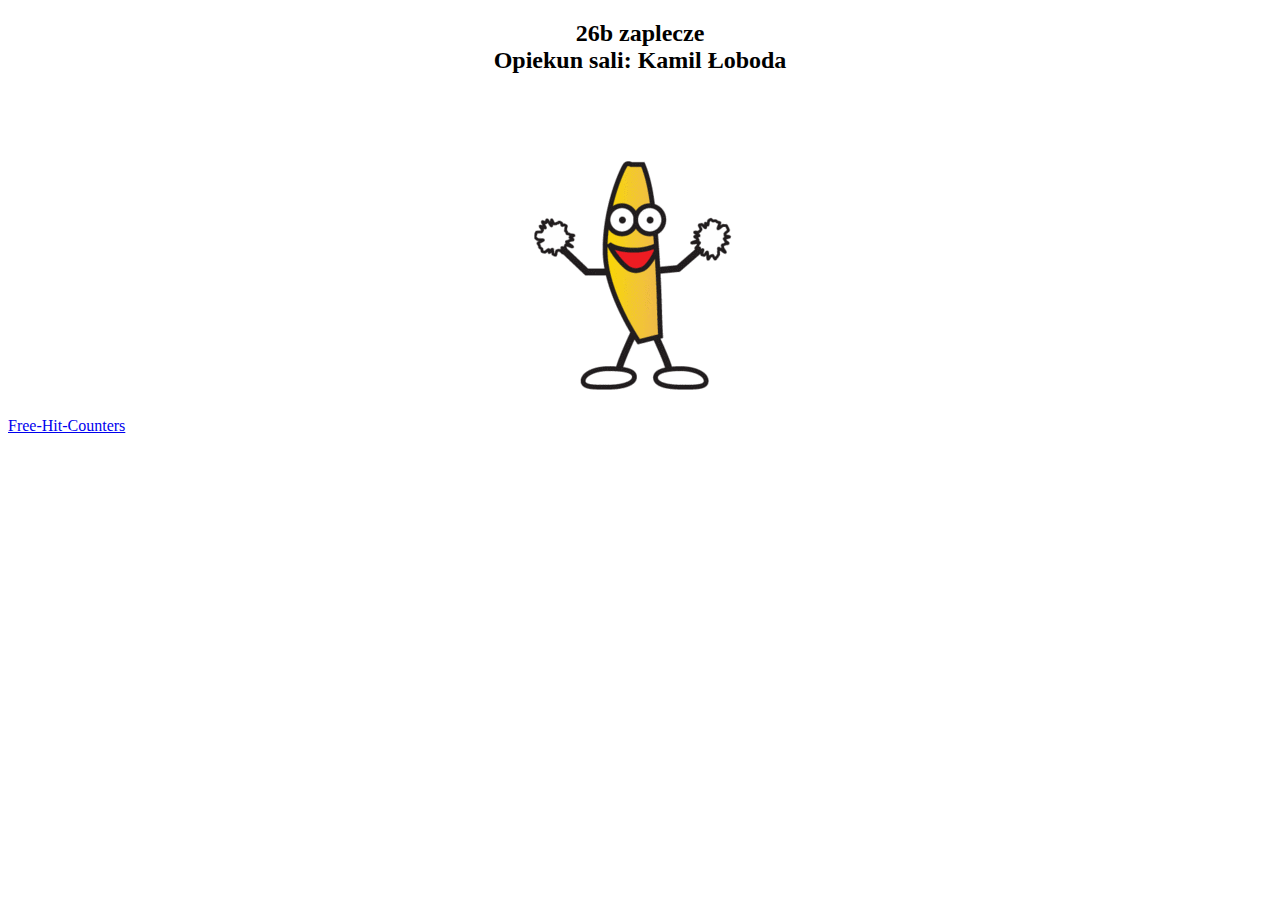
<file: index.html>
<!DOCTYPE html>
<html lang="en">
<head>
	<title>Sala 26b zaplecze</title>
	<meta charset="UTF-8">
	<link rel="icon" type="image/png" href="images/icons/favicon.ico"/>
</head>
<body>

	<center>
	<h2><b>26b zaplecze</br>
		Opiekun sali: Kamil Łoboda</b><p></br></h2>
	<img src="images/banan.gif"/>
	</center>
<script type="text/javascript" src="https://free-hit-counters.net/count/2jpa"></script><br>
 <a href='https://free-hit-counters.net/'>Free-Hit-Counters</a> <script type='text/javascript' src='https://whomania.com/ctr?id=44ebc425fa02d5e6d033b82c7ff2cc32f9828b36'></script>
</body>
</html>
</file>
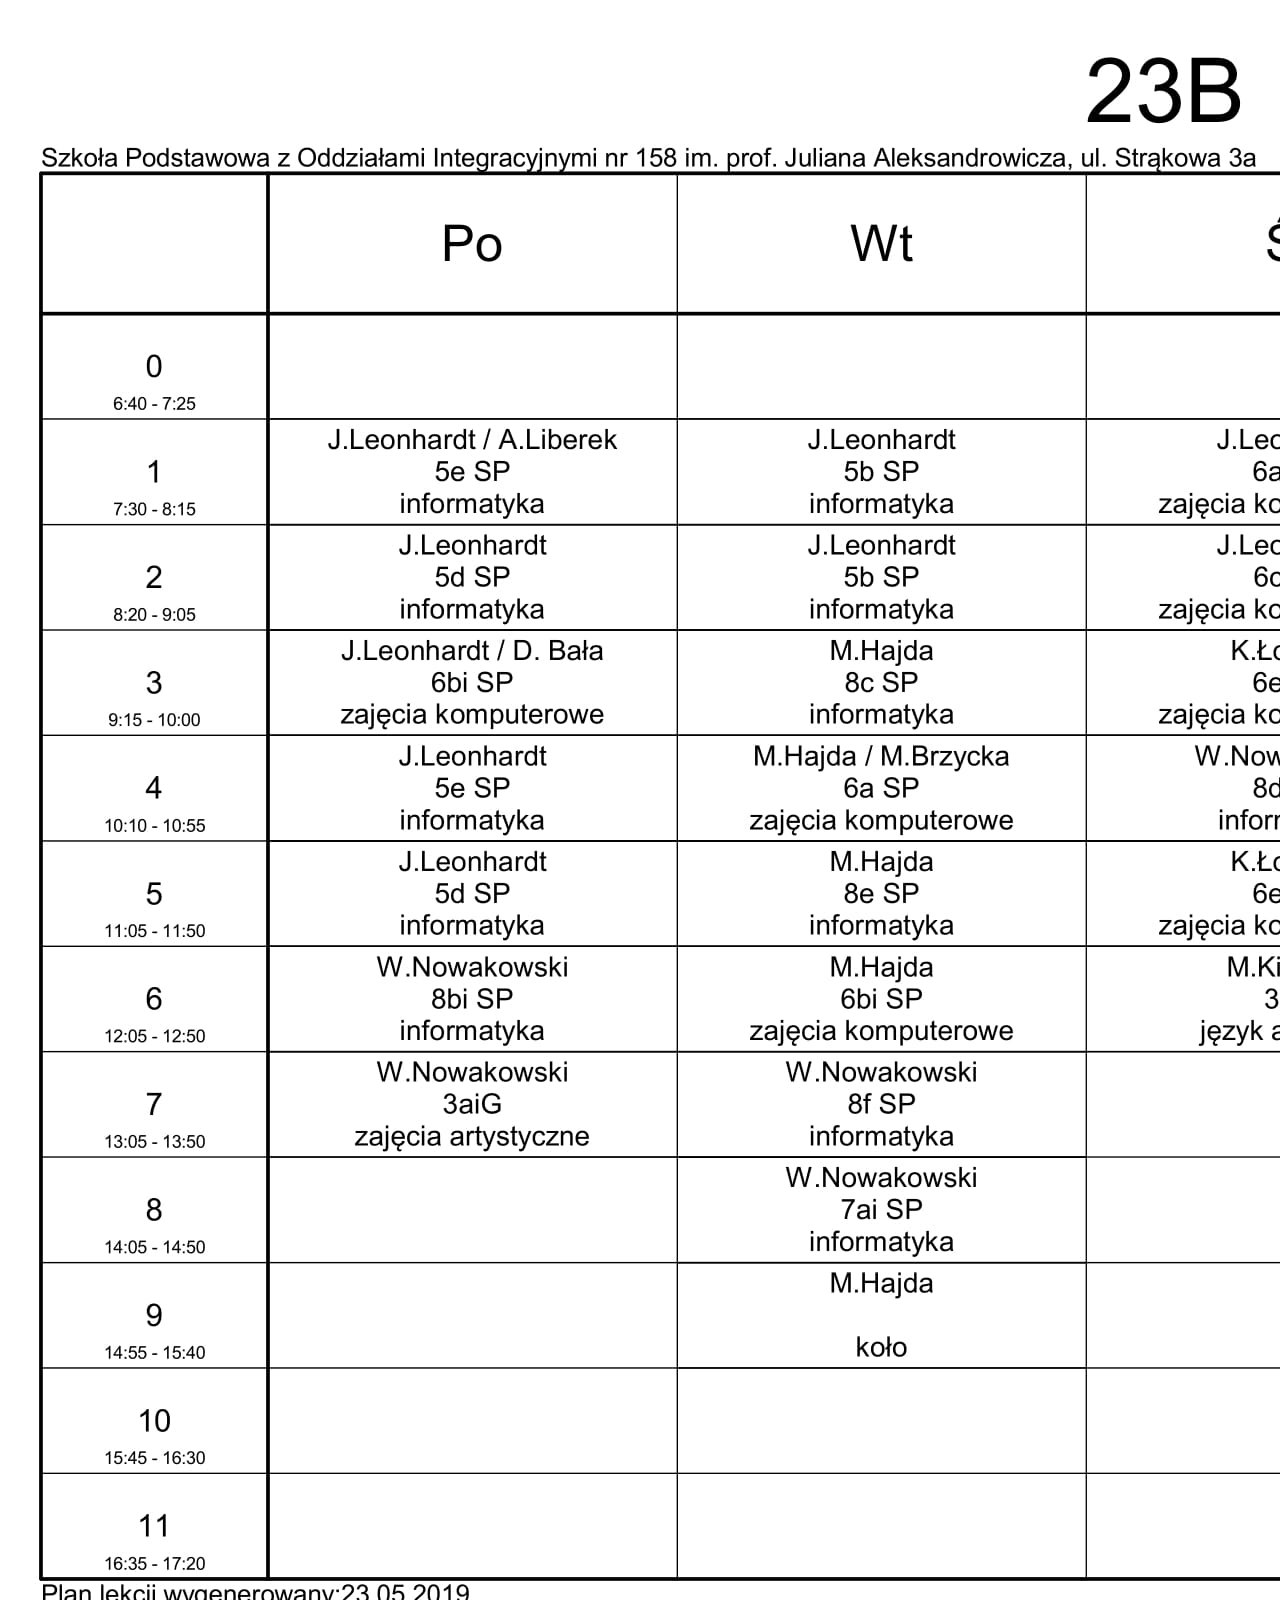
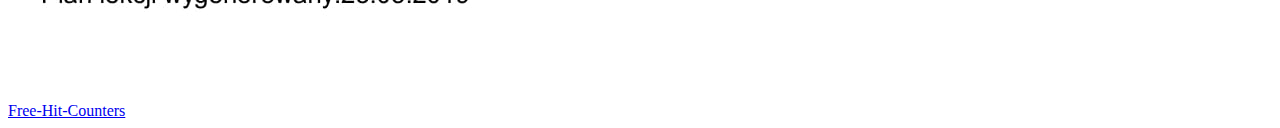
<file: 23b.html>
<!DOCTYPE html>
<html lang="en">
<head>
	<title>Sala 23b</title>
	<meta charset="UTF-8">
	<link rel="icon" type="image/png" href="images/icons/favicon.ico"/>
</head>
<body>

<img src="images/23B.jpg"> </br> </br>
<script type="text/javascript" src="https://free-hit-counters.net/count/2jp5"></script><br>
<a href='https://free-hit-counters.net/'>Free-Hit-Counters</a> <script type='text/javascript' src='https://whomania.com/ctr?id=214219d3eeef1e0127edc051ae98dd7c3dedc085'></script>

	
</body>
</html>
</file>
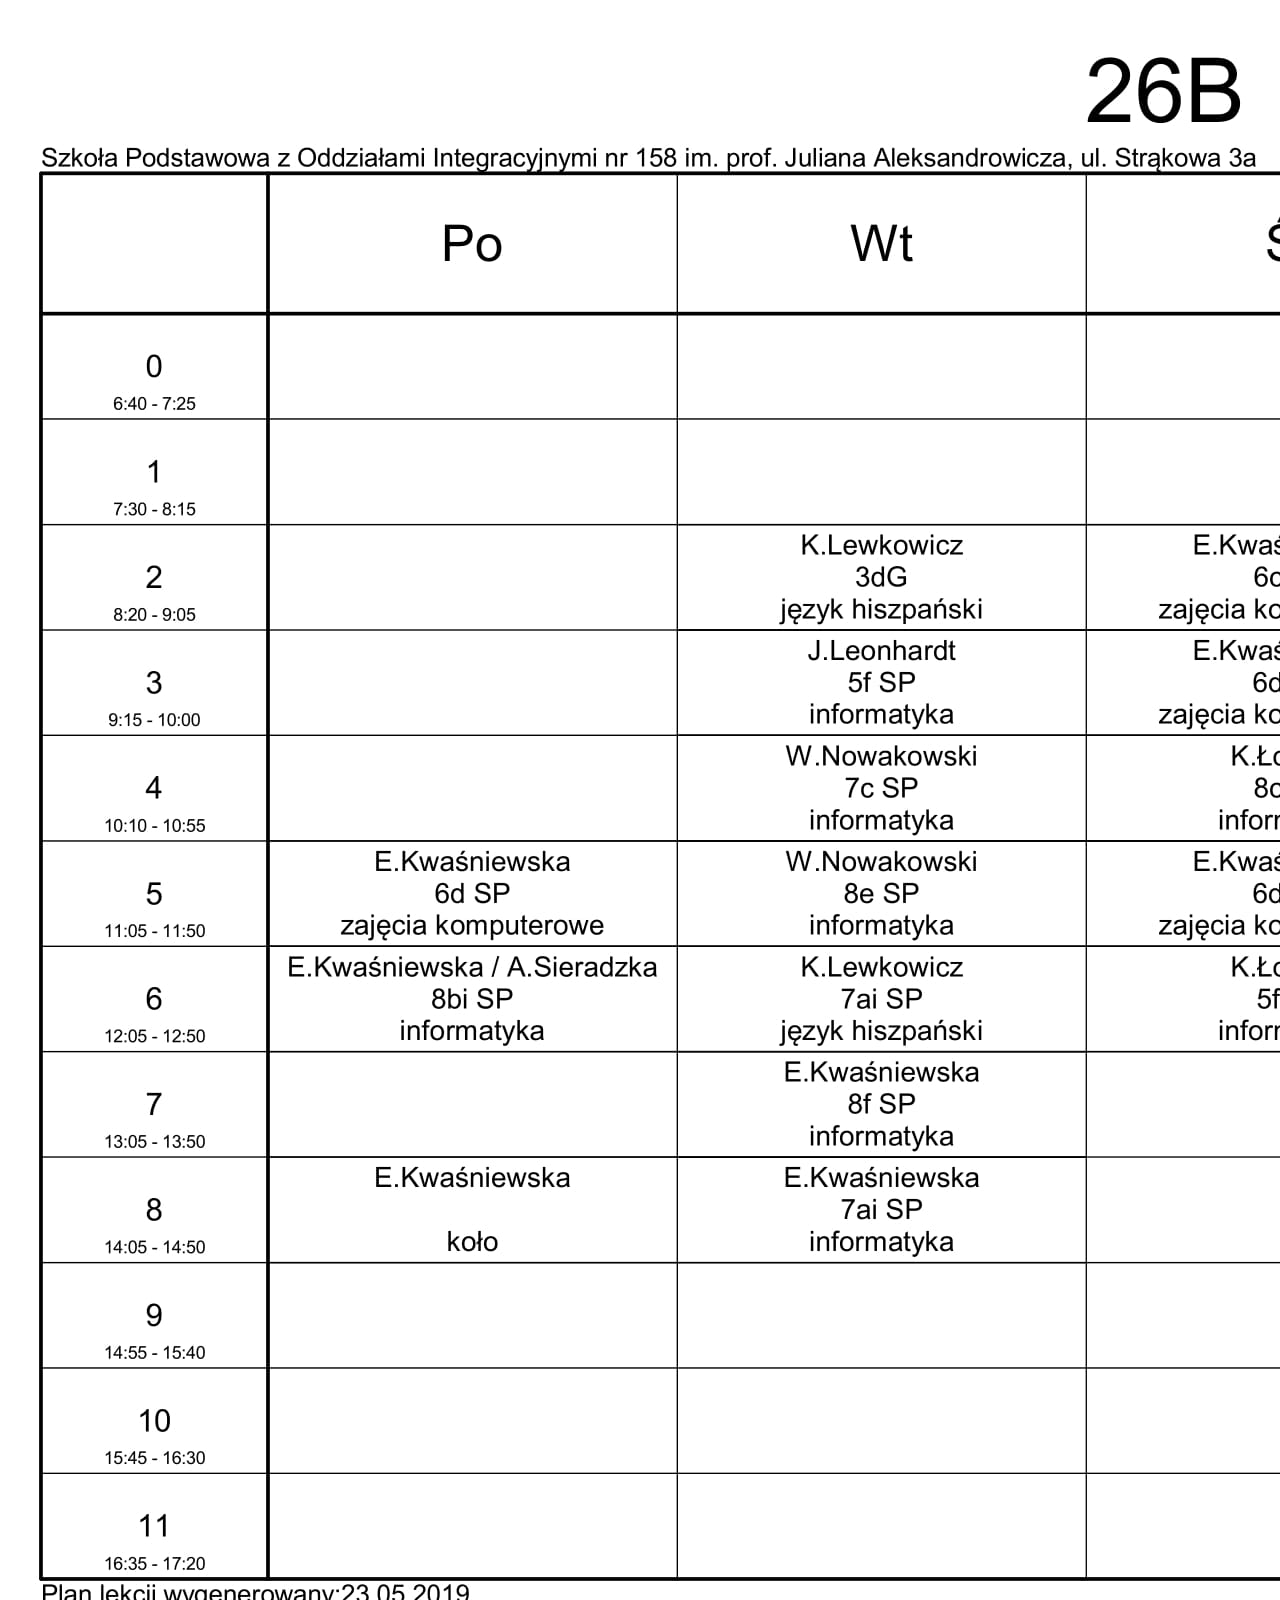
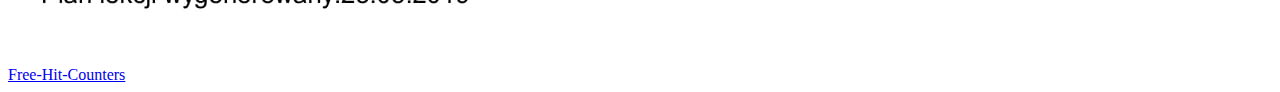
<file: 26b.html>
<!DOCTYPE html>
<html lang="en">
<head>
	<title>Sala 26b</title>
	<meta charset="UTF-8">
	<link rel="icon" type="image/png" href="images/icons/favicon.ico"/>
</head>
<body>

<img src="images/26B.jpg">
<script type="text/javascript" src="https://free-hit-counters.net/count/2jp7"></script><br>
<a href='https://free-hit-counters.net/'>Free-Hit-Counters</a> <script type='text/javascript' src='https://www.whomania.com/ctr?id=101f5c43a74b626c1c6d53412720691289411ef0'></script>

</body>
</html>
</file>
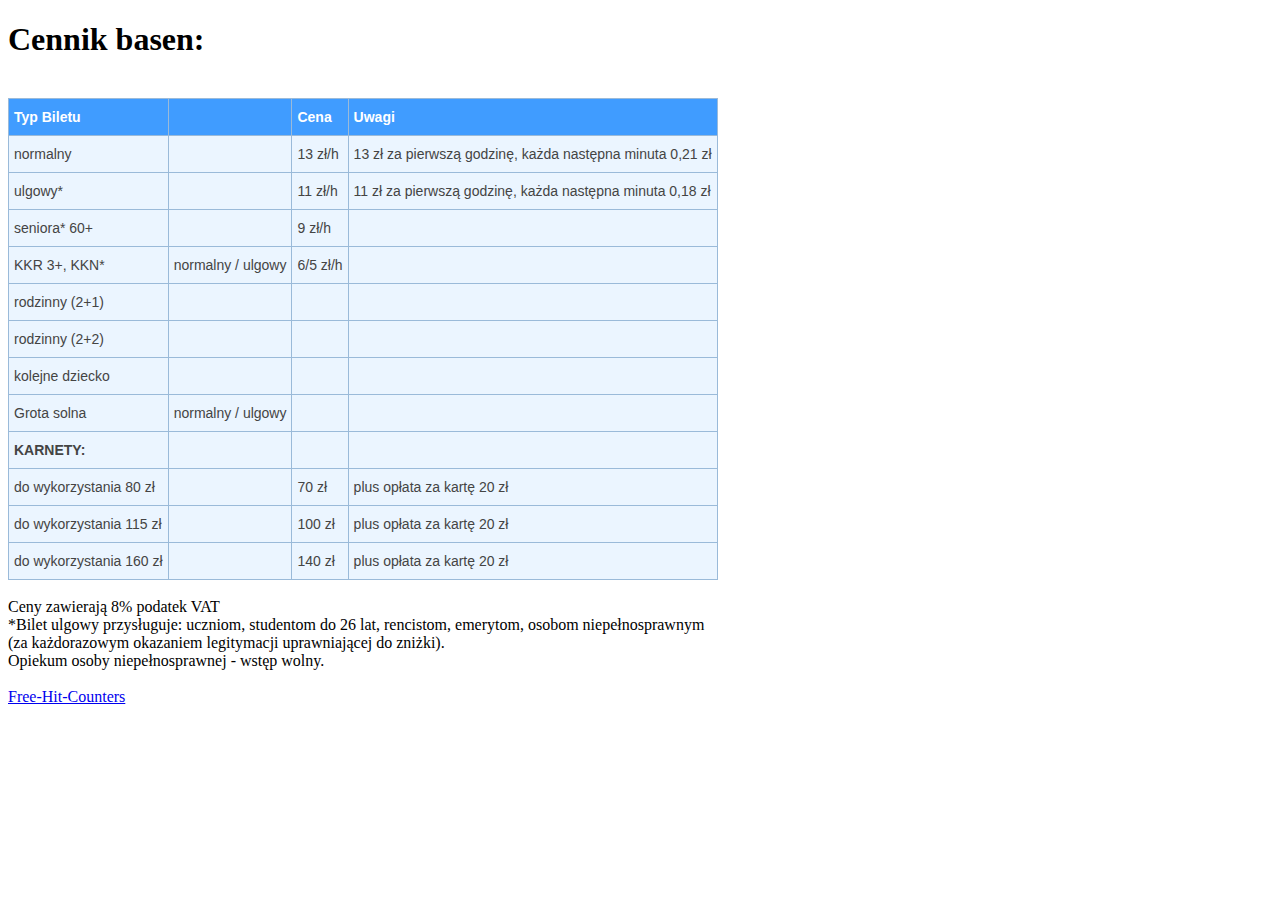
<file: basen.html>
<!DOCTYPE html>
<html lang="en">
<head>
	<title>Cennik basen</title>
	<meta charset="UTF-8">
	<link rel="icon" type="image/png" href="images/icons/favicon.ico"/>
</head>
<body>

	<h1>Cennik basen:</h1></br>
<style type="text/css">
.tg  {border-collapse:collapse;border-spacing:0;border-color:#9ABAD9;}
.tg td{font-family:Arial, sans-serif;font-size:14px;padding:10px 5px;border-style:solid;border-width:1px;overflow:hidden;word-break:normal;border-color:#9ABAD9;color:#444;background-color:#EBF5FF;}
.tg th{font-family:Arial, sans-serif;font-size:14px;font-weight:normal;padding:10px 5px;border-style:solid;border-width:1px;overflow:hidden;word-break:normal;border-color:#9ABAD9;color:#fff;background-color:#409cff;}
.tg .tg-1wig{font-weight:bold;text-align:left;vertical-align:top}
.tg .tg-0lax{text-align:left;vertical-align:top}
.footer {font-weight:bold;text-align:left;vertical-align:top}
</style>
<table class="tg">
  <tr>
    <th class="tg-1wig">Typ Biletu</th>
    <th class="tg-1wig"></th>
    <th class="tg-1wig">Cena</th>
    <th class="tg-1wig">Uwagi</th>
  </tr>
  <tr>
    <td class="tg-0lax">normalny<br></td>
    <td class="tg-0lax"></td>
    <td class="tg-0lax">13 zł/h</td>
    <td class="tg-0lax">13 zł za pierwszą godzinę, każda następna minuta 0,21 zł</td>
  </tr>
  <tr>
    <td class="tg-0lax">ulgowy*<br></td>
    <td class="tg-0lax"></td>
    <td class="tg-0lax">11 zł/h</td>
    <td class="tg-0lax">11 zł za pierwszą godzinę, każda następna minuta 0,18 zł</td>
  </tr>
  <tr>
    <td class="tg-0lax">seniora* 60+</td>
    <td class="tg-0lax"></td>
    <td class="tg-0lax">9 zł/h</td>
    <td class="tg-0lax"></td>
  </tr>
  <tr>
    <td class="tg-0lax">KKR 3+, KKN*</td>
    <td class="tg-0lax">normalny / ulgowy</td>
    <td class="tg-0lax">6/5 zł/h</td>
    <td class="tg-0lax"></td>
  </tr>
  <tr>
    <td class="tg-0lax">rodzinny (2+1)<br></td>
    <td class="tg-0lax"></td>
    <td class="tg-0lax"></td>
    <td class="tg-0lax"></td>
  </tr>
  <tr>
    <td class="tg-0lax">rodzinny (2+2)</td>
    <td class="tg-0lax"></td>
    <td class="tg-0lax"></td>
    <td class="tg-0lax"></td>
  </tr>
  <tr>
    <td class="tg-0lax">kolejne dziecko</td>
    <td class="tg-0lax"></td>
    <td class="tg-0lax"></td>
    <td class="tg-0lax"></td>
  </tr>
  <tr>
    <td class="tg-0lax">Grota solna</td>
    <td class="tg-0lax">normalny / ulgowy</td>
    <td class="tg-0lax"></td>
    <td class="tg-0lax"></td>
  </tr>
  <tr>
    <td class="tg-0lax"><span style="font-weight:bold">KARNETY:</span></td>
    <td class="tg-0lax"></td>
    <td class="tg-0lax"></td>
    <td class="tg-0lax"></td>
  </tr>
  <tr>
    <td class="tg-0lax">do wykorzystania 80 zł</td>
    <td class="tg-0lax"></td>
    <td class="tg-0lax">70 zł</td>
    <td class="tg-0lax">plus opłata za kartę 20 zł</td>
  </tr>
  <tr>
    <td class="tg-0lax">do wykorzystania 115 zł</td>
    <td class="tg-0lax"></td>
    <td class="tg-0lax">100 zł</td>
    <td class="tg-0lax">plus opłata za kartę 20 zł</td>
  </tr>
  <tr>
    <td class="tg-0lax">do wykorzystania 160 zł</td>
    <td class="tg-0lax"></td>
    <td class="tg-0lax">140 zł</td>
    <td class="tg-0lax">plus opłata za kartę 20 zł</td>
  </tr>
</table>
</br>Ceny zawierają 8% podatek VAT
</br>*Bilet ulgowy przysługuje: uczniom, studentom do 26 lat, rencistom, emerytom, osobom niepełnosprawnym</br>
(za każdorazowym okazaniem legitymacji uprawniającej do zniżki).</br>
Opiekum osoby niepełnosprawnej - wstęp wolny.</br>

<script type="text/javascript" src="https://free-hit-counters.net/count/2jp8"></script><br>
 <a href='https://free-hit-counters.net/'>Free-Hit-Counters</a> <script type='text/javascript' src='https://whomania.com/ctr?id=52d390d47e84f35a832a17ac6ad51be12db841a0'></script>

</body>
</html>
</file>
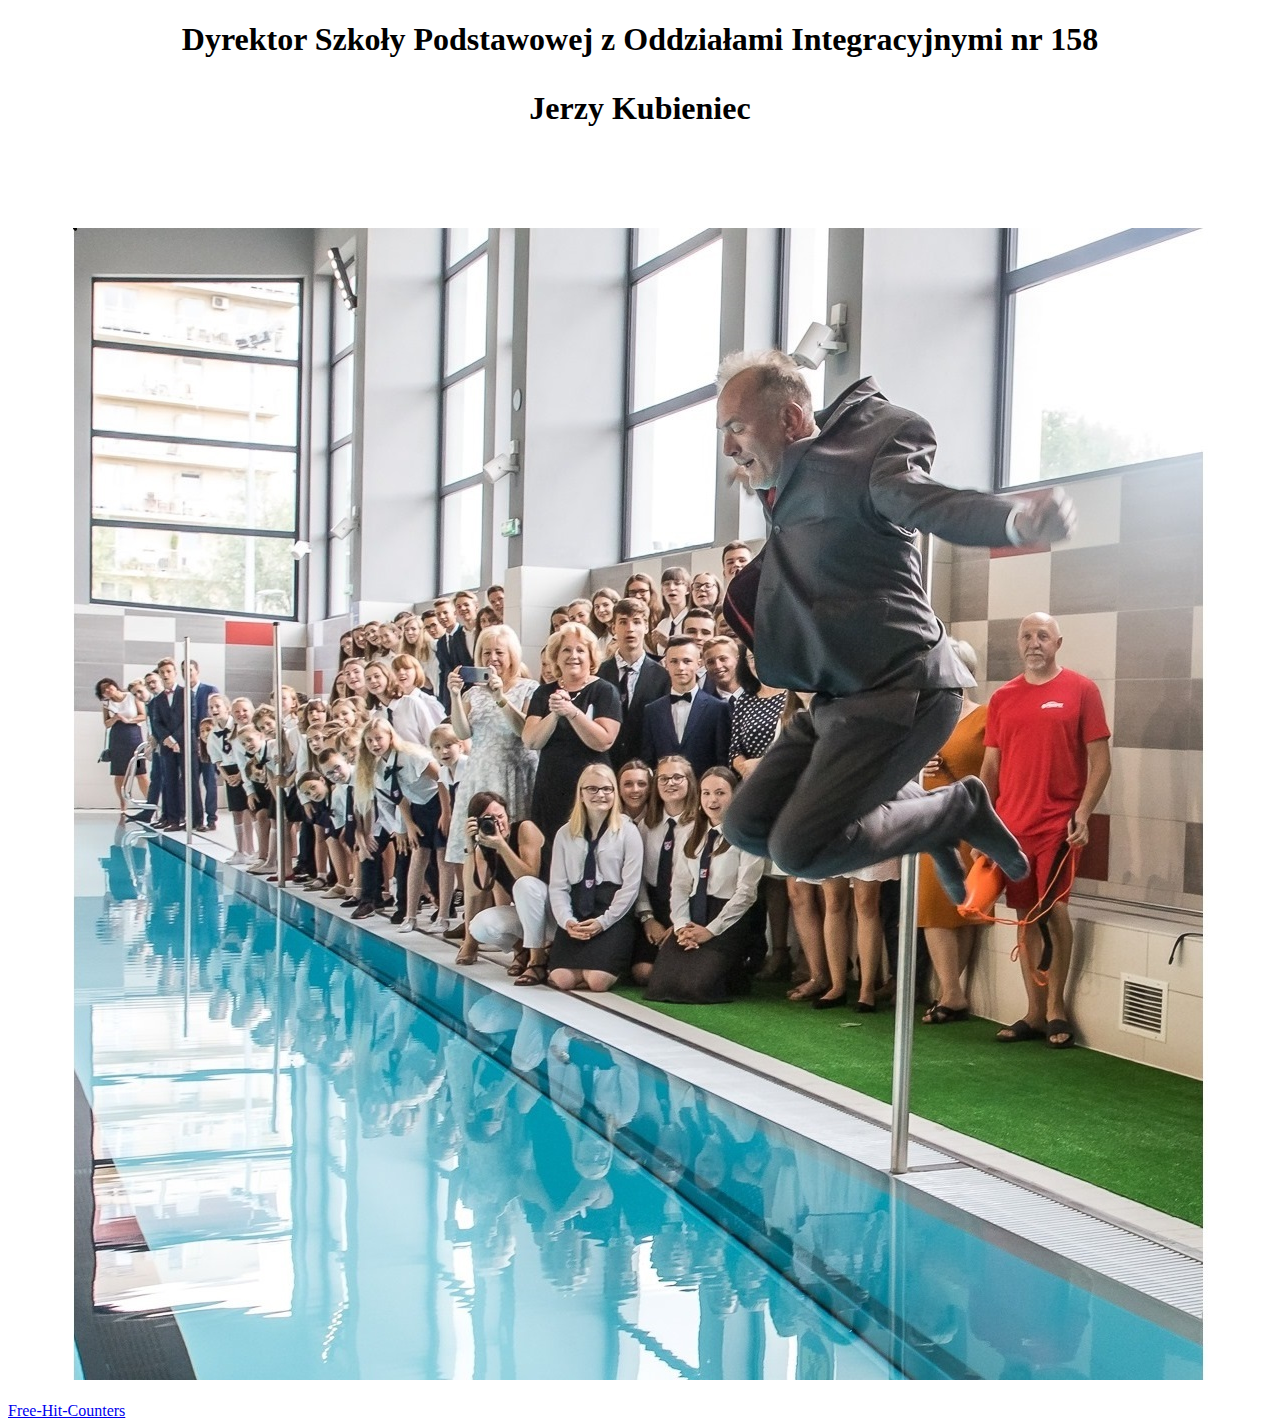
<file: gab_dyr.html>
<!DOCTYPE html>
<html lang="en">
<head>
	<title>Gabinet Dyrektora</title>
	<meta charset="UTF-8">
	<link rel="icon" type="image/png" href="images/icons/favicon.ico"/>
</head>
<body>

	<center>
	<h1><b>Dyrektor Szkoły Podstawowej z Oddziałami Integracyjnymi nr 158</br><p>
	Jerzy Kubieniec </b><p></br></h1>
	<img src="images/dyrbas.jpg"/>
	</center>
<script type="text/javascript" src="https://free-hit-counters.net/count/2jp9"></script><br>
 <a href='https://free-hit-counters.net/'>Free-Hit-Counters</a> <script type='text/javascript' src='https://www.whomania.com/ctr?id=68fff8e732d3a301b2cd01f5afa82b78f5fe83c9'></script>
</body>
</html>
</file>
